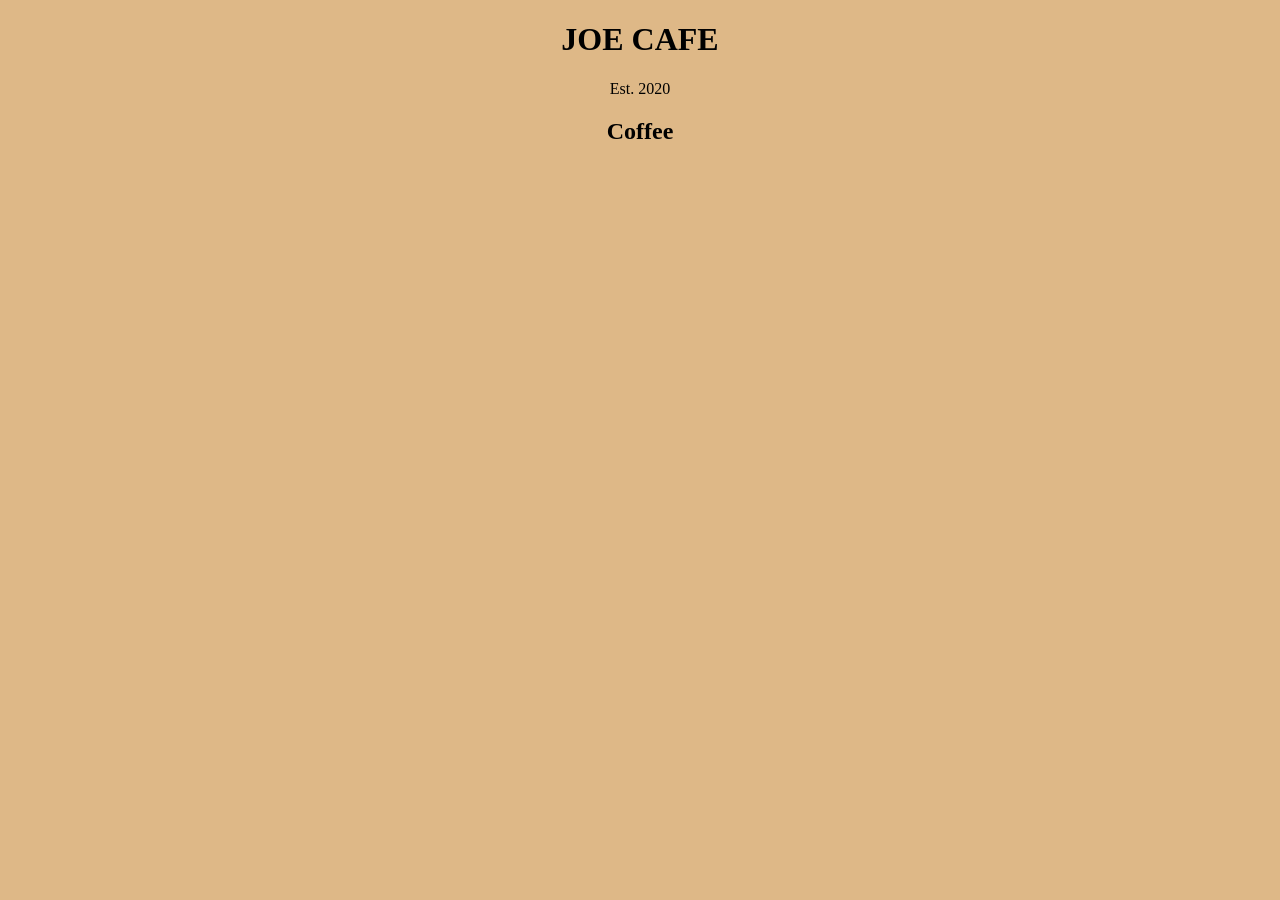
<file: day01-css-basics/index.html>
<!DOCTYPE html>
<html lang="en">
  <head>
    <meta charset="utf-8" />
    <meta name="viewport" content="width=device-width, initial-scale=1.0" />
    <title>Cafe Menu</title>
    <link href="styles.css" rel="stylesheet"/>
  </head>
  <body>
    <div id="menu">
    <main>
      <h1>JOE CAFE</h1>
      <p>Est. 2020</p>
      <section>
        <h2>Coffee</h2>
      </section>
    </main>
    </div>
  </body>
</html>
</file>
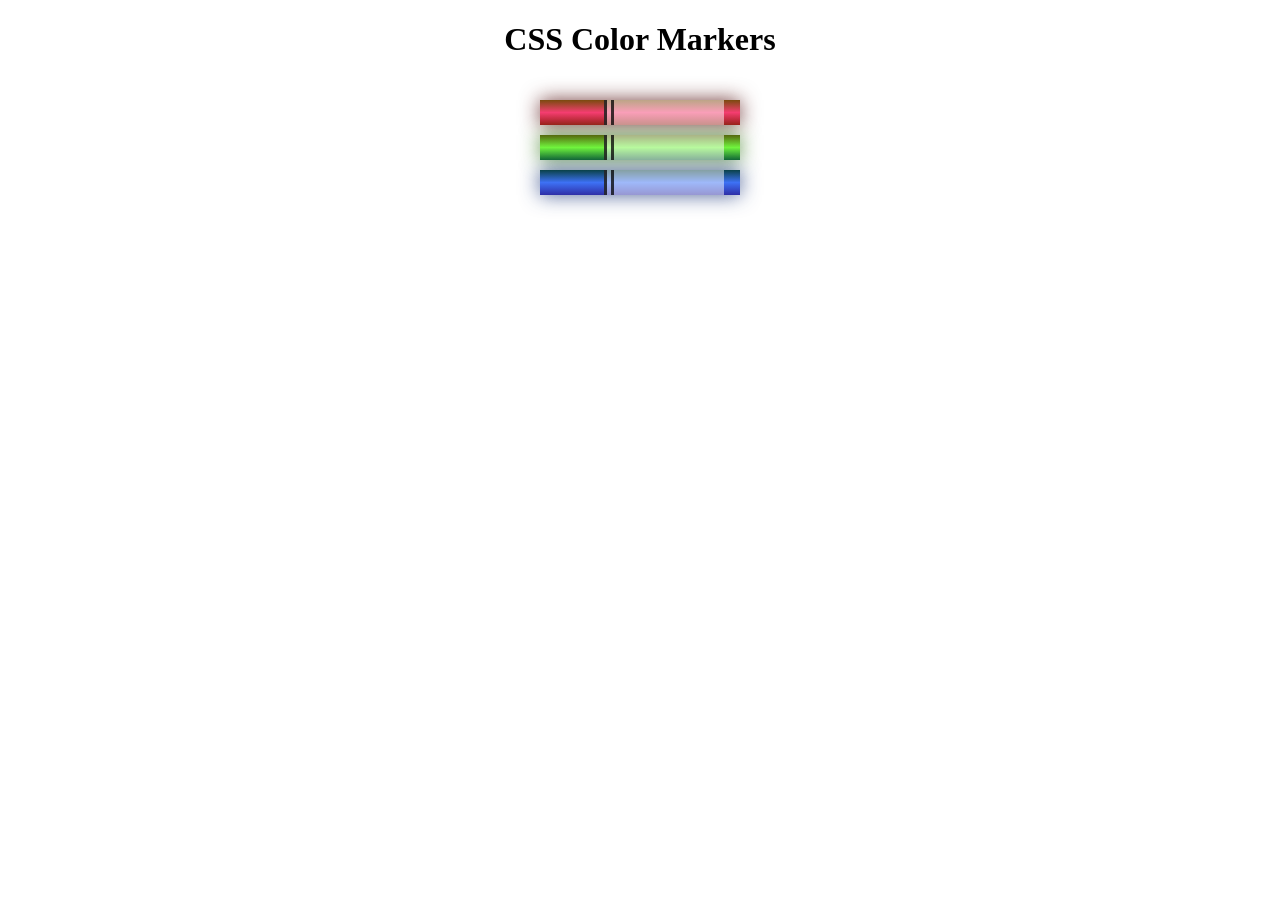
<file: day03-css-colors-markers/index.html>
<!DOCTYPE html>
<html lang="en">
  <head>
    <meta charset="utf-8">
    <meta name="viewport" content="width=device-width, initial-scale=1.0">
    <title>Colored Markers</title>
    <link rel="stylesheet" href="style.css">
  </head>
  <body>
    <h1>CSS Color Markers</h1>
    <div class="container">
      <div class="marker red">
        <div class="cap"></div>
        <div class="sleeve"></div>
      </div>
      <div class="marker green">
        <div class="cap"></div>
        <div class="sleeve"></div>
      </div>
      <div class="marker blue">
        <div class="cap"></div>
        <div class="sleeve"></div>
      </div>
    </div>
  </body>
</html>
</file>
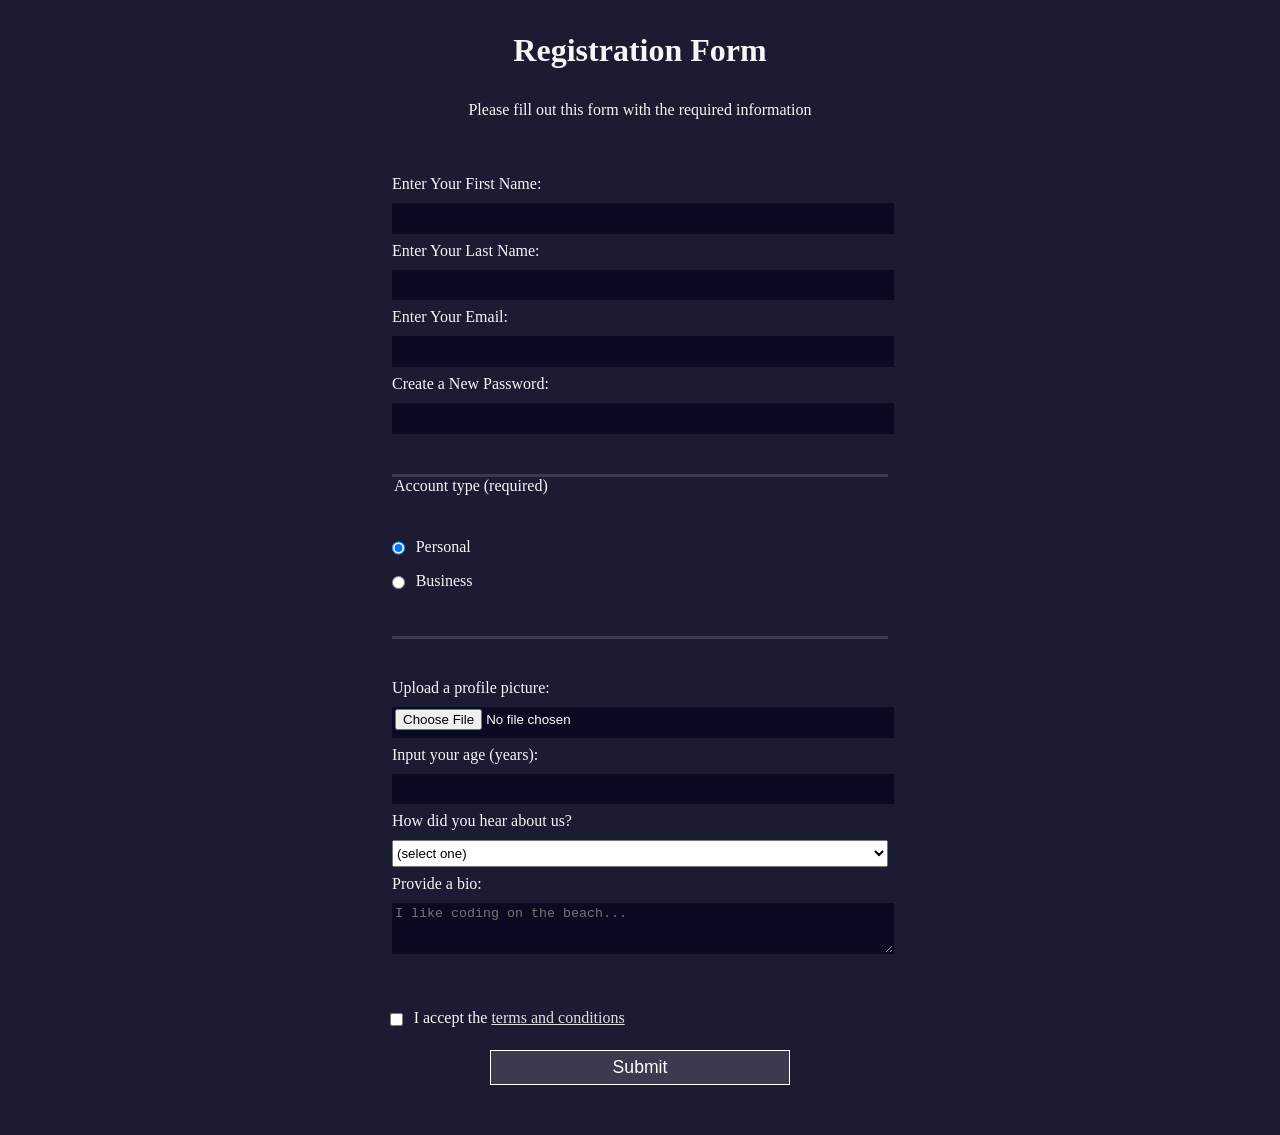
<file: day04-css-regForm/index.html>
<!DOCTYPE html>
<html lang="en">
  <head>
    <meta charset="UTF-8">
    <title>Registration Form</title>
    <link rel="stylesheet" href="styles.css" />
  </head>
  <body>
    <h1>Registration Form</h1>
    <p>Please fill out this form with the required information</p>

    <form method="post" action='https://register-demo.freecodecamp.org'>

      <fieldset>
        <label for="first-name">Enter Your First Name: <input id="first-name" name="first-name" type="text" required /></label>
        <label for="last-name">Enter Your Last Name: <input id="last-name" name="last-name" type="text" required /></label>
        <label for="email">Enter Your Email: <input id="email" name="email" type="email" required /></label>
        <label for="new-password">Create a New Password: <input id="new-password" name="new-password" type="password" pattern="[a-z0-5]{8,}" required /></label>
      </fieldset>

      <fieldset>
        <legend>Account type (required)</legend>
        <label for="personal-account"><input id="personal-account" type="radio" name="account-type" class="inline" checked /> Personal</label>
        <label for="business-account"><input id="business-account" type="radio" name="account-type" class="inline" /> Business</label>
      </fieldset>

      <fieldset>
        <label for="profile-picture">Upload a profile picture: <input id="profile-picture" type="file" name="file" /></label>
        <label for="age">Input your age (years): <input id="age" type="number" name="age" min="13" max="120" /></label>
        <label for="referrer">How did you hear about us?
          <select id="referrer" name="referrer">
            <option value="">(select one)</option>
            <option value="1">freeCodeCamp News</option>
            <option value="2">freeCodeCamp YouTube Channel</option>
            <option value="3">freeCodeCamp Forum</option>
            <option value="4">Other</option>
          </select>
        </label>
        <label for="bio">Provide a bio:
          <textarea id="bio" name="bio" rows="3" cols="30" placeholder="I like coding on the beach..."></textarea>
        </label>
      </fieldset>
      
      <label for="terms-and-conditions">
        <input class="inline" id="terms-and-conditions" type="checkbox" required name="terms-and-conditions" /> I accept the <a href="https://www.freecodecamp.org/news/terms-of-service/">terms and conditions</a>
      </label>
      <input type="submit" value="Submit" />
    </form>
  </body>
</html>
</file>
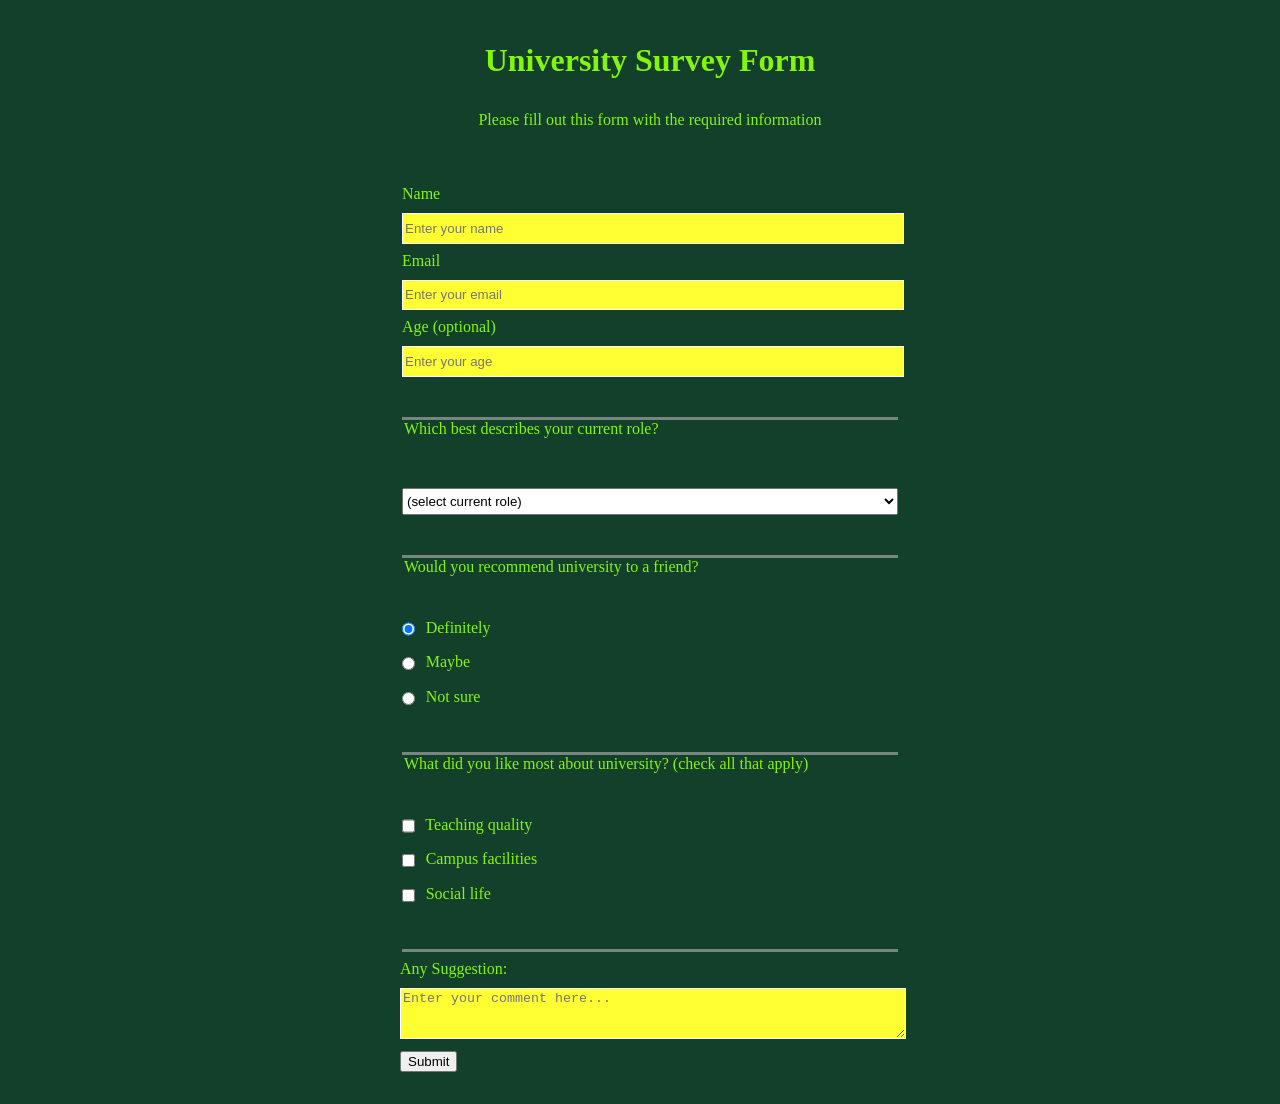
<file: day05-surveyform/index.html>
<!DOCTYPE html>
<html lang="en">
  <head>
    <meta charset="UTF-8">
    <title>Survey Form</title>
    <link rel="stylesheet" href="styles.css" />
  </head>
  <body>
    <h1 id="title">University Survey Form</h1>
    <p id="description">Please fill out this form with the required information</p>

    <form id="survey-form">
      <fieldset>
        <label id="name-label" for="name">Name
          <input id="name" name="name" type="text" placeholder="Enter your name" required>
        </label>
        <label id="email-label" for="email">Email
          <input id="email" name="email" type="email" placeholder="Enter your email" required>
        </label>
        <label id="number-label" for="number">Age (optional)
          <input id="number" name="age" type="number" min="1" max="120" placeholder="Enter your age">
        </label>
      </fieldset>

      <fieldset>
        <legend>Which best describes your current role?</legend>
        <label for="dropdown">
          <select id="dropdown" name="role">
            <option value="">(select current role)</option>
            <option value="student">Student</option>
            <option value="fulltime">Full time job</option>
            <option value="halftime">Half time job</option>
            <option value="prefer-not-say">Prefer not to say</option>
            <option value="other">Other</option>
          </select>
        </label>
      </fieldset>

      <fieldset>
        <legend>Would you recommend university to a friend?</legend>
        <label for="Definitely"><input id="Definitely" type="radio" name="recommend" value="Definitely" class="inline"  checked> Definitely</label>
        <label for="Maybe"><input id="Maybe" type="radio" name="recommend" value="Maybe" class="inline" > Maybe</label>
        <label for="Not-sure"><input id="Not-sure" type="radio" name="recommend" value="Not sure" class="inline" > Not sure</label>
      </fieldset>

      <fieldset>
        <legend>What did you like most about university? (check all that apply)</legend>
        <label for="teaching"><input id="teaching" type="checkbox" name="liked" value="Teaching quality" class="inline" > Teaching quality</label>
        <label for="facilities"><input id="facilities" type="checkbox" name="liked" value="Campus facilities" class="inline" > Campus facilities</label>
        <label for="social"><input id="social" type="checkbox" name="liked" value="Social life" class="inline" > Social life</label>
      </fieldset>
       <label for="bio">Any Suggestion:
          <textarea id="bio" name="bio" rows="3" cols="30" placeholder="Enter your comment here..."></textarea>
        </label>
      <button type="submit" id="submit">Submit</button>
    </form>
  </body>
</html>
</file>
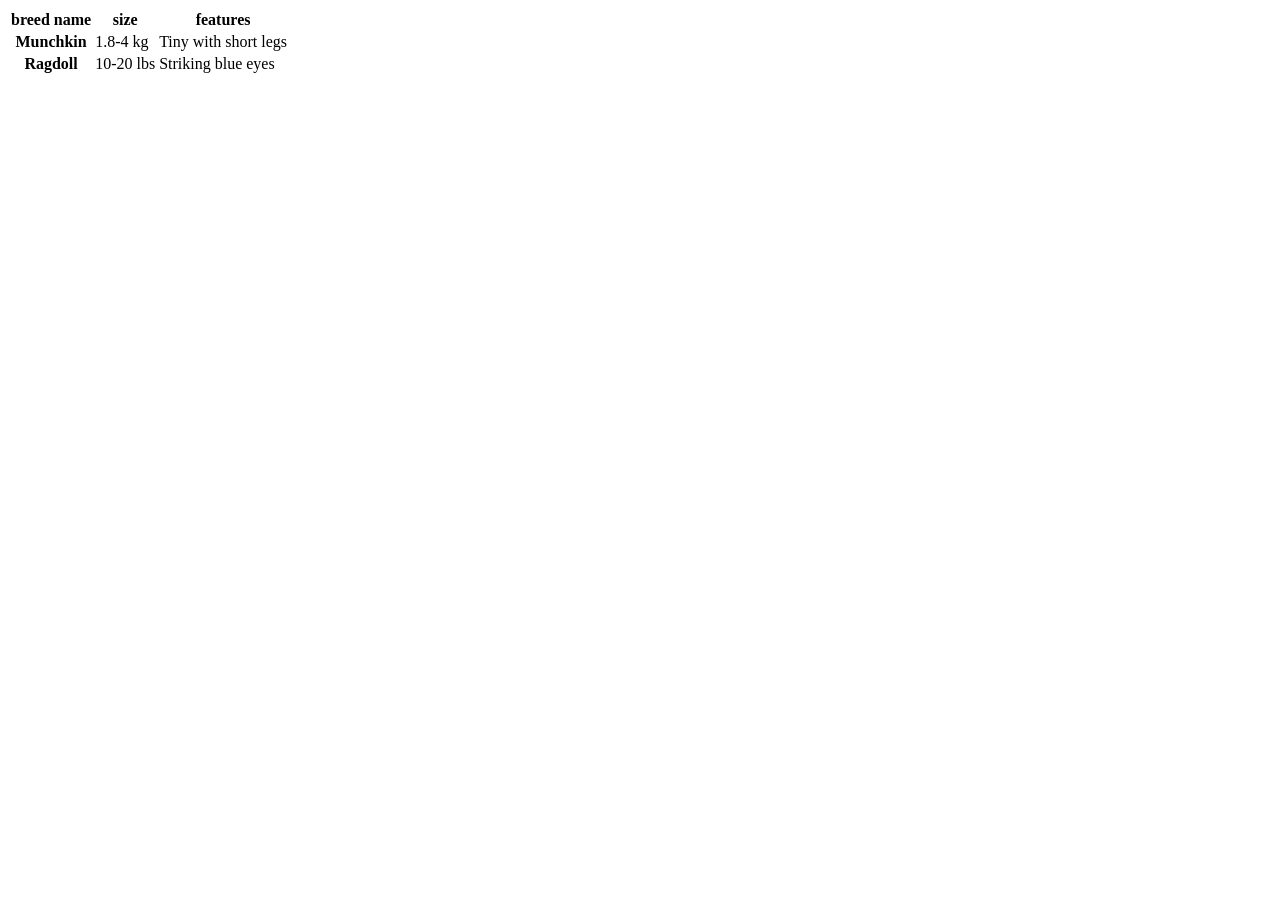
<file: day01-html-basics/breedtable.html>
<!DOCTYPE html>
<html lang="en" >
  <head>
    <meta charset="utf-8">
    <title>CatPhotoApp</title>
  </head>

  <body>
    <main>
      <table>
        <thead>
          <tr>
            <th scope="col">breed name</th>
            <th scope="col">size</th>
            <th scope="col">features</th>
          </tr>
        </thead>
        <tbody>
          <tr>
            <th>Munchkin</th> 
            <td>1.8-4 kg</td>
            <td>  Tiny with short legs</td>
          </tr>
          <tr>
            <th>Ragdoll</th>
            <td>10-20 lbs</td>
            <td>Striking blue eyes</td>
          </tr>
        </tbody>
      </table>
    </main>
  </body>
</html>
</file>
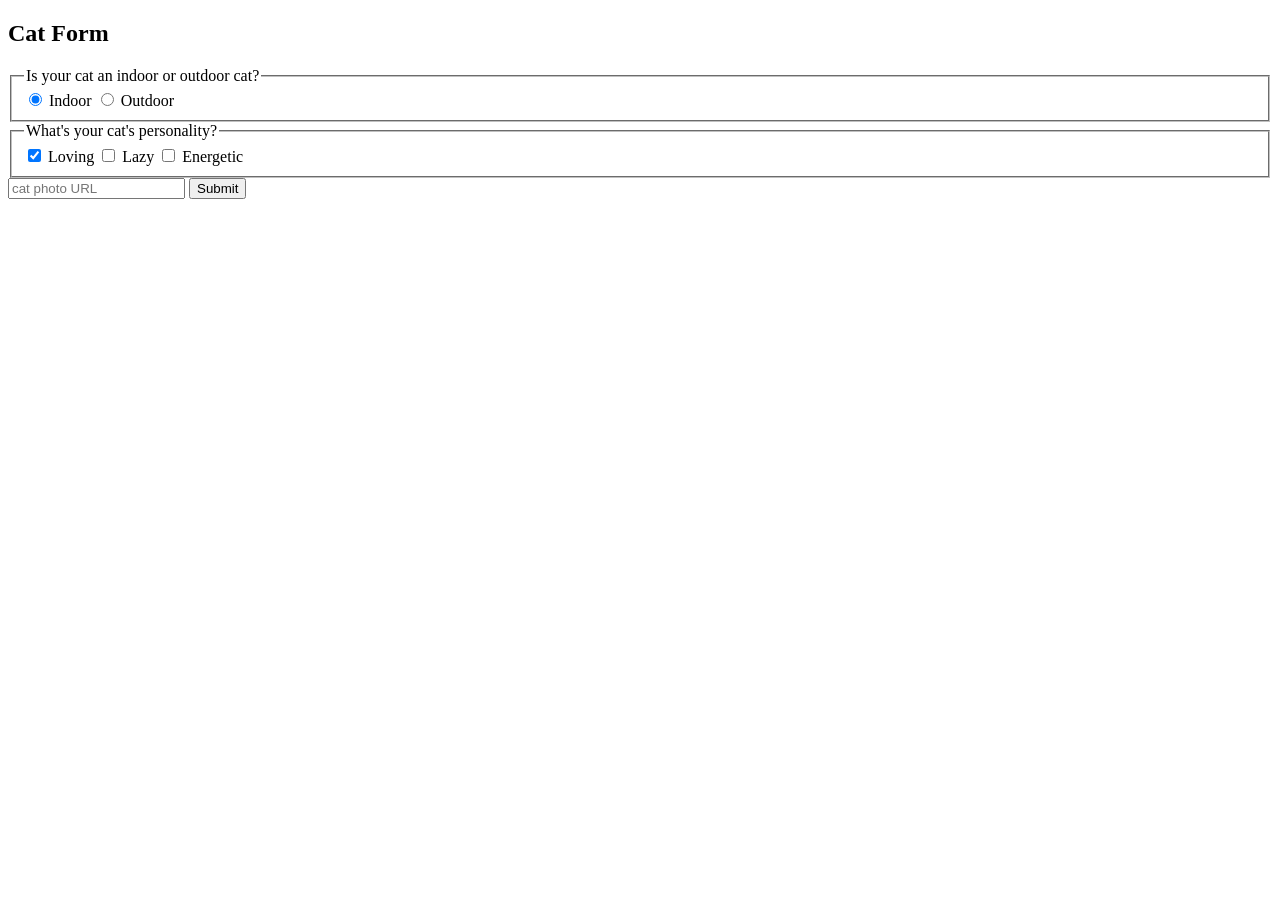
<file: day01-html-basics/CatForm.html>
<!DOCTYPE html>
<html lang="en" >
  <head>
    <meta charset="utf-8">
    <title>CatPhotoApp</title>
  </head>
  <body>
    <main>
        <section>
            <!--form-->
            <h2>Cat Form</h2>
            <form action="https://freecatphotoapp.com/submit-cat-photo"> 

               <fieldset><!--The fieldset element is used to group related inputs and labels together in a web form. fieldset elements are block-level elements, meaning that they appear on a new line.-->
                    <legend>Is your cat an indoor or outdoor cat?</legend> <!--The legend element acts as a caption for the content in the fieldset element-->
                      <label><input id="indoor" type="radio" name="indoor-outdoor" value="indoor" checked> Indoor</label><!--The input element allows you several ways to collect data from a web form.-->
                      <label><input id="outdoor" type="radio" name="indoor-outdoor" value="outdoor"> Outdoor</label>
               </fieldset>
               <fieldset>
                   <legend>What's your cat's personality?</legend>
                     <input id="loving" type="checkbox" name="personality" value="loving" checked> <label for="loving">Loving</label>
                     <input id="lazy" type="checkbox" name="personality" value="lazy"> <label for="lazy">Lazy</label>
                     <input id="energetic" type="checkbox" name="personality" value="energetic"> <label for="energetic">Energetic</label>
               </fieldset>
               <input type="text" name="catphotourl" placeholder="cat photo URL" required>
               <button type="submit">Submit</button>
            </form>
        </section>
    </main>
  </body>
</html>
</file>
<file: day01-css-basics/styles.css>
body {
  background-color: burlywood;
}

h1, h2, p {
  text-align: center;
}
</file>
<file: day03-css-colors-markers/style.css>
h1 {
  text-align: center;
}

.container {
  background-color: rgb(255, 255, 255);
  padding: 10px 0;
}

.marker {
  width: 200px;
  height: 25px;
  margin: 10px auto;
}

.cap {
  width: 60px;
  height: 25px;
}

.sleeve {
  width: 110px;
  height: 25px;
  background-color: rgba(255, 255, 255, 0.5);
  border-left: 10px double rgba(0, 0, 0, 0.75);
}

.cap, .sleeve {
  display: inline-block;
}

.red {
  background: linear-gradient(rgb(122, 74, 14), rgb(245, 62, 113), rgb(162, 27, 27));
  box-shadow: 0 0 20px 0 rgba(83, 14, 14, 0.8);
}

.green {
  background: linear-gradient(#55680D, #71F53E, #116C31);
  box-shadow: 0 0 20px 0 #3B7E20CC;
}

.blue {
  background: linear-gradient(hsl(186, 76%, 16%), hsl(223, 90%, 60%), hsl(240, 56%, 42%));
  box-shadow: 0 0 20px 0 hsla(223, 59%, 31%, 0.8);
}
</file>
<file: day04-css-regForm/styles.css>
body {
  width: 100%;
  height: 100vh;
  margin: 0;
  background-color: #1b1b32;
  color: #f5f6f7;
  font-family: Tahoma;
  font-size: 16px;
}

h1, p {
  margin: 1em auto;
  text-align: center;
}

form {
  width: 60vw;
  max-width: 500px;
  min-width: 300px;
  margin: 0 auto;
  padding-bottom: 2em;
}

fieldset {
  border: none;
  padding: 2rem 0;
  border-bottom: 3px solid #3b3b4f;
}

fieldset:last-of-type {
  border-bottom: none;
}

label {
  display: block;
  margin: 0.5rem 0;
}

input,
textarea,
select {
  margin: 10px 0 0 0;
  width: 100%;
  min-height: 2em;
}

input, textarea {
  background-color: #0a0a23;
  border: 1px solid #0a0a23;
  color: #ffffff;
}

.inline {
  width: unset;
  margin: 0 0.5em 0 0;
  vertical-align: middle;
}

input[type="submit"] {
  display: block;
  width: 60%;
  margin: 1em auto;
  height: 2em;
  font-size: 1.1rem;
  background-color: #3b3b4f;
  border-color: white;
  min-width: 300px;
}

input[type="file"] {
  padding: 1px 2px;
}

a{
color: #dfdfe2
}
</file>
<file: day05-surveyform/styles.css>
body{
  width:100%;
  height:100vh;
  margin:0;
  background-color: rgb(19,64,43);
  color: rgb(134, 245, 12);
  padding:10px;
}


h1, p {
  margin: 1em auto;
  text-align: center;
}

form {
  width: 60vw;
  max-width: 500px;
  min-width: 300px;
  margin: 0 auto;
  padding-bottom: 2em;
}

fieldset{
  border:0;
   padding: 2rem 0;
  border-bottom: 3px solid #AAAA;
}

label {
  display: block;
  margin: 0.5rem 0;
}

input,
textarea,
select {
  margin: 10px 0 0 0;
  width: 100%;
  min-height: 2em;
}

input, textarea {
  background-color: #FFFF34;
  border: 1px solid #FFFFFF;
  
}
.inline {
  width: unset;
  margin: 0 0.5em 0 0;
  vertical-align: middle;
}

input[type="submit"] {
  display: block;
  width: 60%;
  margin: 1em auto;
  height: 2em;
  font-size: 1.1rem;
  background-color: #3b3b4f;
  border-color: white;
  min-width: 300px;
}
</file>
